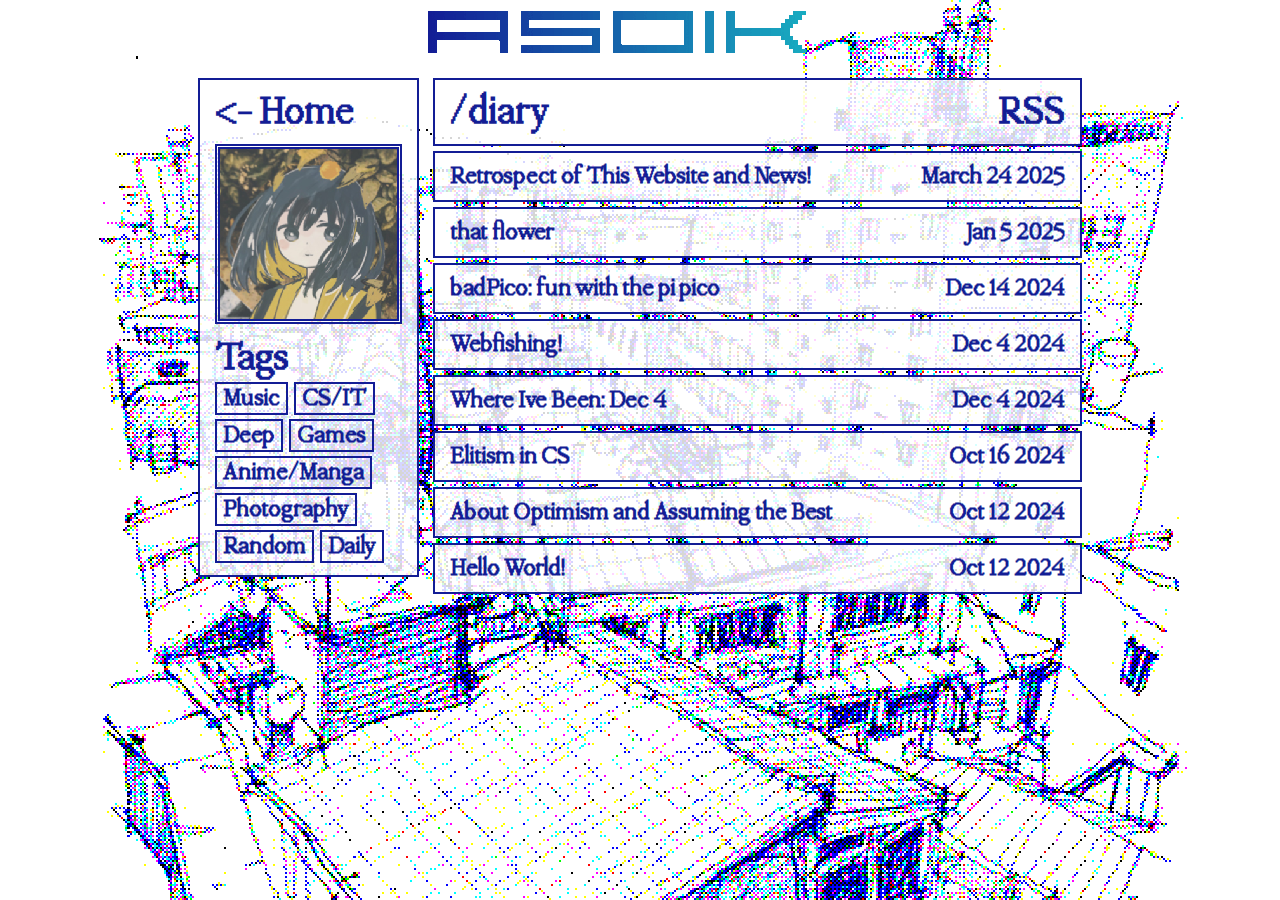
<file: diary/index.html>
<!DOCTYPE html>
<html lang="en">

<head>
    <meta charset="UTF-8">
    <meta name="viewport" content="width=device-width, initial-scale=1">
    <title>/diary</title>
    <link rel="stylesheet" href="../src/css/style.css">
    <script src="../src/js/shitchromefix.js"></script>
    <script src="../src/js/entryFilter.js"></script>
    <meta name="viewport" content="width=1000">

</head>

<body align="center" onload="ifChrome();">
    <div style="width: 1138px;" id="bg">
        <img height="55px" style="margin-left: 3%; margin-top: 1%;" src="../src/assets/images/logo/asoik_.gif">
        <div width="100%" align="center">
            <table width="900px"">
            <tr>
                <td id="menutd">
                <div class="box"">
                    <!-- <h2
                        style=" font-family: 'Neue' , sans-serif; color: black; font-size: 5rem; font-weight: 400;">
                    Welcome to my website!!</h2> -->
                    <a href="../">
                        <h2>
                            <- Home</h2>
                    </a>
                    <img id="avatar"
                        style="width: 177px; float: none; margin-bottom: 5px; margin-top: 10px; margin-right:0px;"
                        src="../src/assets/images/avatar/avatar.png">
                    <h2>Tags</h2>
                    <button class="filter" onclick="handleClick(event)">Music</button>
                    <button class="filter" onclick="handleClick(event)">CS/IT</button>
                    <button class="filter" onclick="handleClick(event)">Deep</button>
                    <button class="filter" onclick="handleClick(event)">Games</button>
                    <button class="filter" onclick="handleClick(event)">Anime/Manga</button>
                    <button class="filter" onclick="handleClick(event)">Photography</button>
                    <button class="filter" onclick="handleClick(event)">Random</button>
                    <button class="filter" onclick="handleClick(event)">Daily</button>



                </div>
                </td>
                <td id="maintd">
                    <div class="box">
                        <h2>
                            /diary <a style="float: right;" href="./feed.xml"><h2>RSS</h2></a>
                        </h2>
                    </div>
                    <a href=" ./aboutThis/" class="Anime/Manga CS/IT Daily">
                        <div class="box diaryEntry">
                            <p>Retrospect of This Website and News!<span style="float: right;">March 24 2025</span></p>
                            <p></p>
                        </div>
                    </a>
                    <a href=" ./thatFlower/" class="deep">
                        <div class="box diaryEntry">
                            <p>that flower<span style="float: right;">Jan 5 2025</span></p>
                            <p></p>
                        </div>
                    </a>
                    <a href=" ./badPico/" class="entry cs/it">
                        <div class="box diaryEntry">
                            <p>badPico: fun with the pi pico<span style="float: right;">Dec 14 2024</span></p>
                            <p></p>
                        </div>
                    </a>
                    <a href=" ./webfishing/" class="entry games">
                        <div class="box diaryEntry">
                            <p>Webfishing!<span style="float: right;">Dec 4 2024</span></p>
                            <p></p>
                        </div>
                    </a>
                    <a href=" ./dec4recent/" class="entry daily">
                        <div class="box diaryEntry">
                            <p>Where Ive Been: Dec 4<span style="float: right;">Dec 4 2024</span></p>
                            <p></p>
                        </div>
                    </a>
                    <a href=" ./CSelitism/" class="entry cs/it">
                        <div class="box diaryEntry">
                            <p>Elitism in CS<span style="float: right;">Oct 16 2024</span></p>
                            <p></p>
                        </div>
                    </a>

                    <a href=" ./optimism/" class="entry deep">
                        <div class="box diaryEntry">
                            <p>About Optimism and Assuming the Best <span style="float: right;">Oct 12 2024</span></p>
                            <p></p>
                        </div>
                    </a>
                    <!-- <a href=" ./socialMedia/" class="entry random">
                        <div class="box diaryEntry">
                            <p>Why I ACTUALLY Hate Social Media <span style="float: right;">Oct 12 2024</span></p>
                            <p></p>
                        </div>
                    </a> -->
                    <a href=" ./helloWrld/" class="entry">
                        <div class="box diaryEntry">
                            <p>Hello World! <span style="float: right;">Oct 12 2024</span></p>
                            <p></p>
                        </div>
                    </a>
                </td>
                </tr>
            </table>
        </div>
    </div>
</body>

</html>
</file>
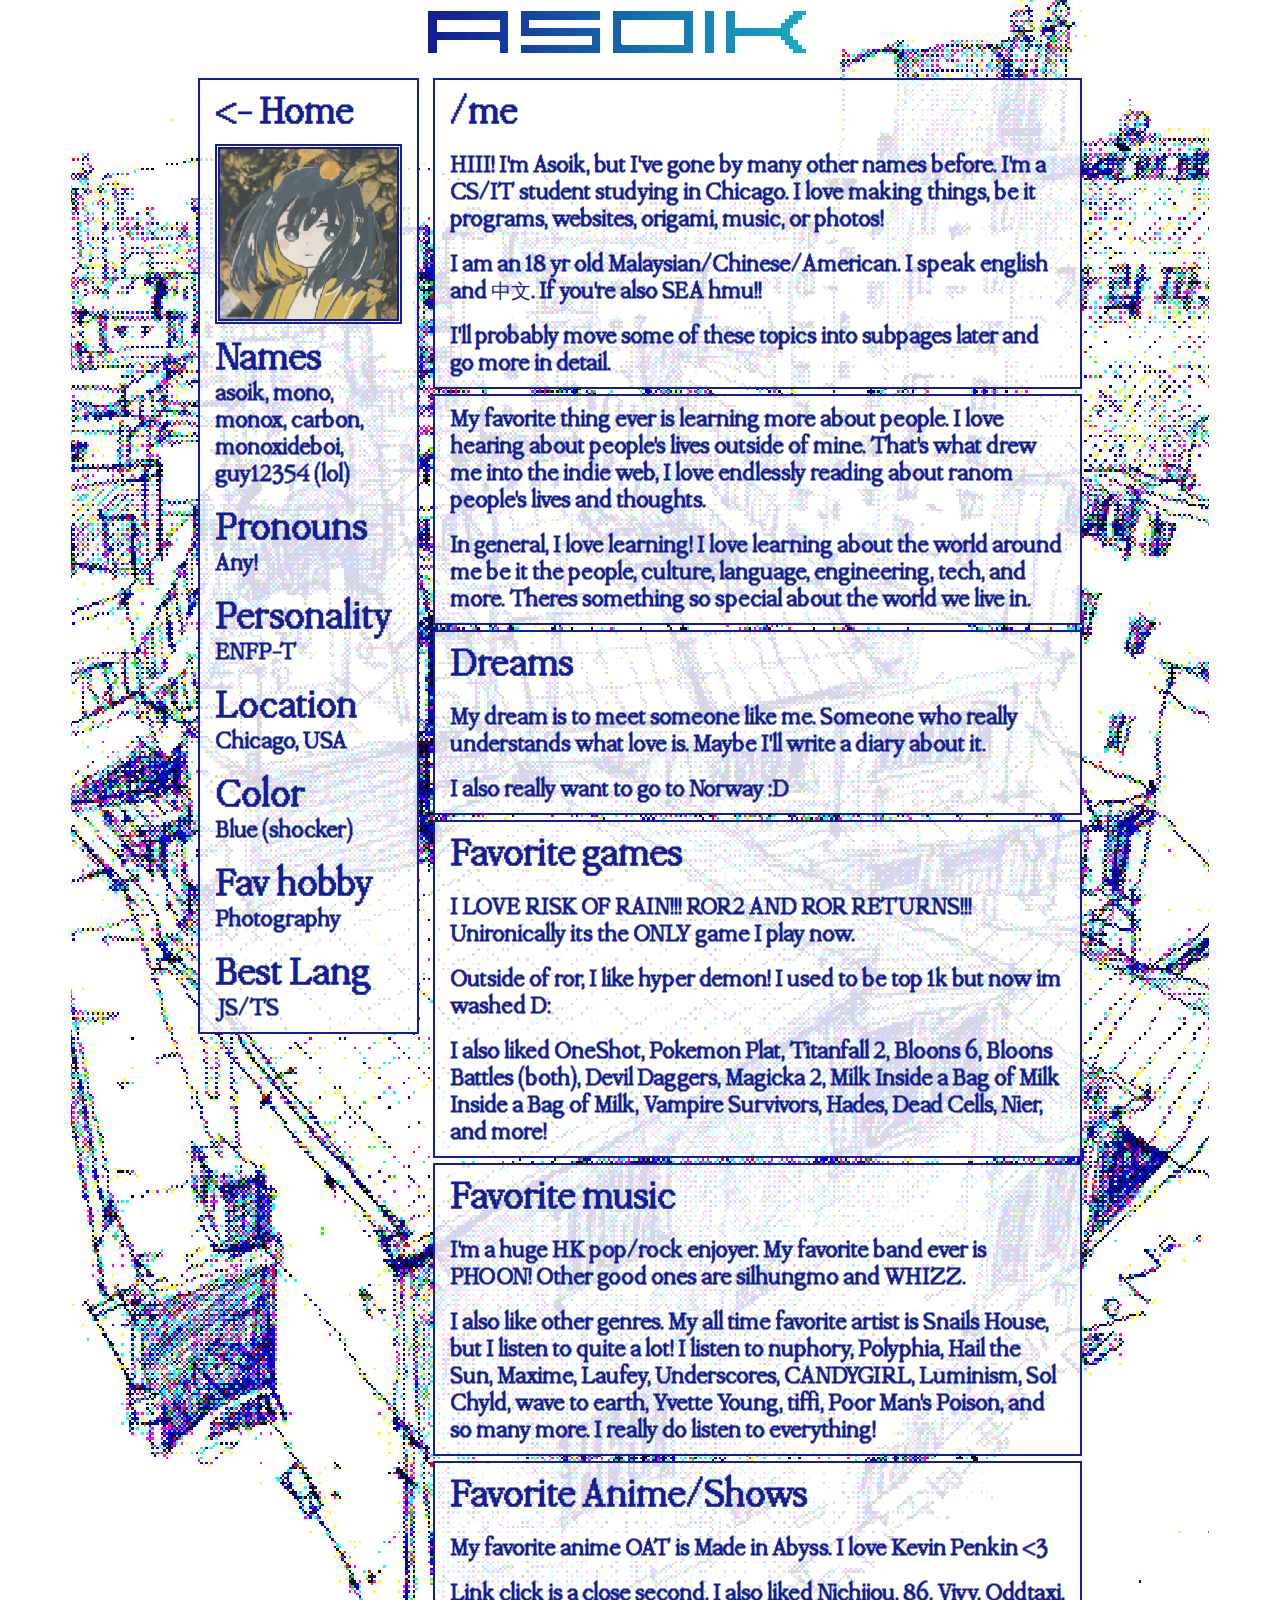
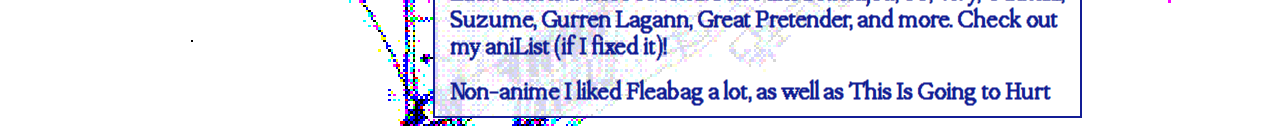
<file: me/index.html>
<!DOCTYPE html>
<html lang="en">

<head>
    <meta charset="UTF-8">
    <meta name="viewport" content="width=device-width, initial-scale=1">
    <title>/me</title>
    <link rel="stylesheet" href="../src/css/style.css">
    <script src="../src/js/shitchromefix.js"></script> 
</head>

<body align="center" onload="ifChrome();">
    <div style="width: 1138px;" id="bg">
        <img height="55px" style="margin-left: 3%; margin-top: 1%;" src="../src/assets/images/logo/asoik_.gif">
        <div width="100%" align="center">
            <table width="900px"">
            <tr>
                <td id="menutd">
                <div class="box"">
                    <!-- <h2
                        style=" font-family: 'Neue' , sans-serif; color: black; font-size: 5rem; font-weight: 400;">
                    Welcome to my website!!</h2> -->
                    <a href="../">
                        <h2>
                            <- Home</h2>
                    </a>
                    <img id="avatar" style="width: 177px; float: none; margin-bottom: 5px; margin-top: 10px; margin-right:0px;"
                        src="../src/assets/images/avatar/avatar.png">
                    <h2>Names</h2>
                    <p>asoik, mono, monox, carbon, monoxideboi, guy12354 (lol)</p>
                    <br>
                    <h2>Pronouns</h2>
                    <p>Any!</p>
                    <br>
                    <h2>Personality</h2>
                    <a href="https://www.16personalities.com/enfp-personality" target="_blank">ENFP-T</a><br><br>
                    <h2>Location</h2>
                    <p>Chicago, USA</p>
                    <br>
                    <h2>Color</h2>
                    <p>Blue (shocker)</p>
                    <br>
                    <h2>Fav hobby</h2>
                    <p>Photography</p>
                    <br>
                    <h2>Best Lang</h2>
                    <p>JS/TS</p>

                </div>
                </td>
                <td id="maintd">
                    <div class="box"">
                        <h2>
                            /me
                        </h2>
                        <br>
                        <p>HIII! I'm Asoik, but I've gone by many other names before. I'm a CS/IT student studying in Chicago. I love making things, be it programs, websites, origami, music, or photos!</p><br>
                        <p>I am an 18 yr old Malaysian/Chinese/American. I speak english and <span style=" font-size: 20px;
                        font-weight: 500;">中文</span>. If you're also SEA hmu!!</p>
                        <br>
                        <p>I'll probably move some of these topics into subpages later and go more in detail.</p>
                    </div>
                    <div class="box">
                        <p>My favorite thing ever is learning more about people. I love hearing about people's lives
                            outside of mine. That's what drew me into the indie web, I love endlessly reading about
                            ranom people's lives and thoughts.</p>
                        <br>
                        <p>In general, I love learning! I love learning about the world around me be it the people,
                            culture, language, engineering, tech, and more. Theres something so special about the world
                            we live in.</p>
                    </div>
                    <div class="box">
                        <h2>Dreams</h2>
                        <br>
                        <p>My dream is to meet someone like me. Someone who really understands what love is. Maybe I'll write a diary about it.</p>
                        <br>
                        <p>I also really want to go to Norway :D</p>
                    </div>
                    <div class="box"">
                        <h2>Favorite games</h2>
                        <br>
                        <p>I LOVE RISK OF RAIN!!! ROR2 AND ROR RETURNS!!! Unironically its the ONLY game I play now.</p>
                        <br>
                        <p>Outside of ror, I like hyper demon! I used to be top 1k but now im washed D:</p>
                        <br>
                        <p>I also liked OneShot, Pokemon Plat, Titanfall 2, Bloons 6, Bloons Battles (both), Devil Daggers, Magicka 2, Milk Inside a Bag of Milk Inside a Bag of Milk, Vampire Survivors, Hades, Dead Cells, Nier, and more!</p>
                    </div>
                    <div class=" box">
                        <h2>Favorite music</h2>
                        <br>
                        <p>
                            I'm a huge HK pop/rock enjoyer. My favorite band ever is PHOON! Other good ones are
                            silhungmo and WHIZZ.
                        </p>
                        <br>
                        <p>
                            I also like other genres. My all time favorite artist is Snails House, but I listen to quite
                            a lot! I listen to nuphory, Polyphia, Hail the Sun, Maxime, Laufey, Underscores, CANDYGIRL,
                            Luminism, Sol Chyld, wave to earth, Yvette Young, tiffi, Poor Man's Poison, and so many
                            more. I really do listen to everything!
                        </p>
                    </div>
                    <div class="box">
                        <h2>Favorite Anime/Shows</h2>
                        <br>
                        <p>My favorite anime OAT is Made in Abyss. I love Kevin Penkin <3</p>
                        <br>
                        <p>Link click is a close second. I also liked Nichijou, 86, Vivy, Oddtaxi, Suzume, Gurren Lagann, Great Pretender, and more. Check out my aniList (if I fixed it)!</p>
                        <br>
                        <p>Non-anime I liked Fleabag a lot, as well as This Is Going to Hurt</p>
                    </div>
                </td>
                </tr>
            </table>
        </div>
    </div>
</body>

</html>
</file>
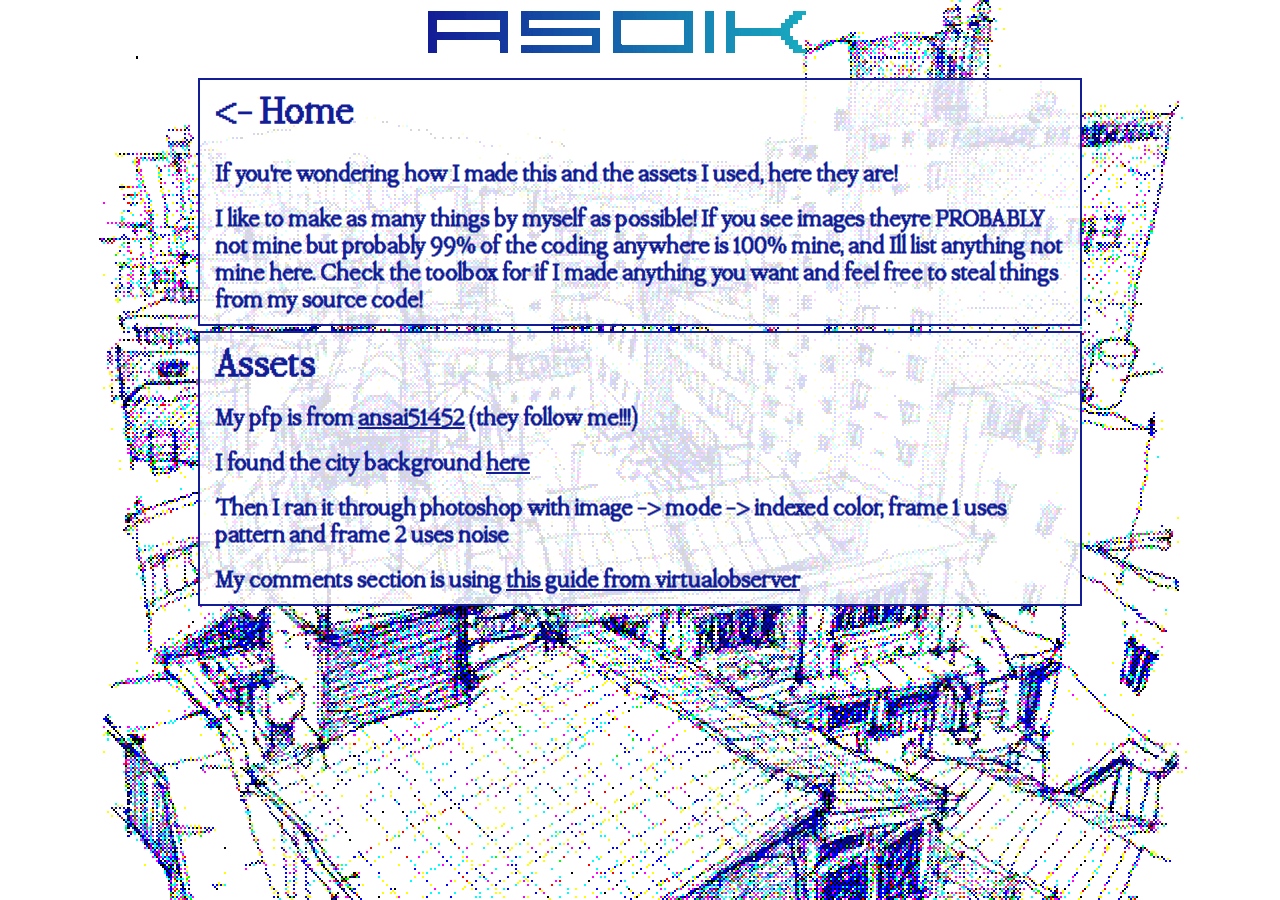
<file: site/index.html>
<!DOCTYPE html>
<html lang="en">

<head>
    <meta charset="UTF-8">
    <meta name="viewport" content="width=device-width, initial-scale=1">
    <title>/site</title>
    <link rel="stylesheet" href="../src/css/style.css">
    <script src="../src/js/shitchromefix.js"></script>
    <meta name="viewport" content="width=1000">

</head>

<body align="center" onload="ifChrome();">
    <div style="width: 1138px;" id="bg">
        <img height="55px" style="margin-left: 3%; margin-top: 1%;" src="../src/assets/images/logo/asoik_.gif">
        <div width="100%" align="center">
            <table width="900px"">
            <tr>
                <td id="maintd">
                    <div class="box"">
                        <a href=" ../">
                        <h2>
                            <- Home</h2>
                                </a>
                                <br>
                                <p>If you're wondering how I made this and the assets I used, here they are!</p><br>
                                <p>I like to make as many things by myself as possible! If you see images theyre PROBABLY not mine but probably 99% of the coding anywhere is 100% mine, and Ill list anything not mine here. Check the toolbox for if I made anything you want and feel free to steal things from my source code!</p>
                    </div>
                    <div class="box">
                        <h2>Assets</h2>
                        <br>
                        <p>My pfp is from <a class="text-link" href="https://x.com/ansai51452">ansai51452</a> (they
                            follow me!!!)</p>
                        <br>
                        <p>I found the city background <a class="text-link" href="https://pin.it/5XXBtiqmB">here</a></p>
                        <br>
                        <p>Then I ran it through photoshop with image -> mode -> indexed color, frame 1 uses pattern and frame 2 uses noise</p><br>
                        <p>My comments section is using <a class="text-link"
                                href="https://virtualobserver.moe/ayano/comment-widget">this guide from
                                virtualobserver</a></p>
                    </div>
                </td>
                </tr>
            </table>
        </div>
    </div>
</body>

</html>
</file>
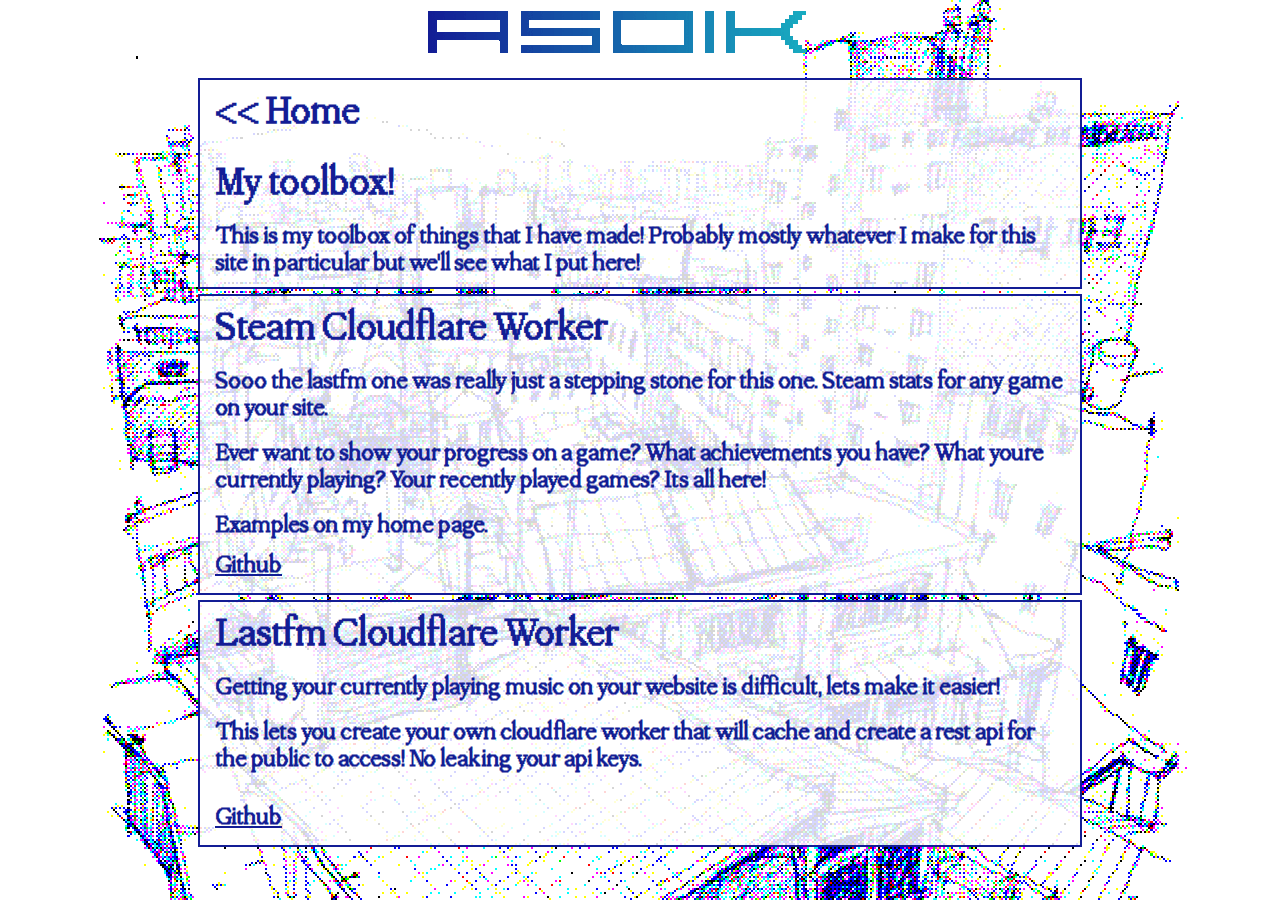
<file: toolbox/index.html>
<!DOCTYPE html>
<html lang="en">
  <head>
    <meta charset="UTF-8" />
    <meta name="viewport" content="width=device-width, initial-scale=1" />
    <title>/toolbox</title>
    <link rel="stylesheet" href="../src/css/style.css" />
    <script src="../src/js/shitchromefix.js"></script>
    <meta name="viewport" content="width=1000" />
  </head>

  <body align="center" onload="ifChrome();">
    <div style="width: 1138px" id="bg">
      <img
        height="55px"
        style="margin-left: 3%; margin-top: 1%"
        src="../src/assets/images/logo/asoik_.gif"
      />
      <div width="100%" align="center">
        <table width="900px">
          <tr>
            <td id="maintd">
              <div class="box">
                <a href=" ../">
                  <h2><&lt; Home</h2>
                </a>
                <br />
                <h2>My toolbox!</h2>
                <br />
                <p>
                  This is my toolbox of things that I have made! Probably mostly
                  whatever I make for this site in particular but we'll see what
                  I put here!
                </p>
              </div>
              <div class="box">
                <h2>Steam Cloudflare Worker</h2>
                <br />
                <p>
                  Sooo the lastfm one was really just a stepping stone for this one. Steam stats for any game on your site.
                </p>
                <br />
                <p>
                  Ever want to show your progress on a game? What achievements you have? What youre currently playing? Your recently played games? Its all here!
                </p>
                <br />
                <p>Examples on my home page.</p>
                <h2>
                  <a
                    class="text-link"
                    href="https://github.com/monoxideboi/steam-cf-worker/"
                    target="_blank"
                    >Github</a
                  >
                </h2>
              </div>
              <div class="box">
                <h2>Lastfm Cloudflare Worker</h2>
                <br />
                <p>
                  Getting your currently playing music on your website is
                  difficult, lets make it easier!
                </p>
                <br />
                <p>
                  This lets you create your own cloudflare worker that will
                  cache and create a rest api for the public to access! No
                  leaking your api keys.
                </p>
                <br />
                <h2>
                  <a
                    class="text-link"
                    href="https://github.com/monoxideboi/lastfm-cf-worker/"
                    target="_blank"
                    >Github</a
                  >
                </h2>
              </div>
            </td>
          </tr>
        </table>
      </div>
    </div>
  </body>
</html>
</file>
<file: src/css/style.css>
html {
  --main-text-color: #131d95;
  --def-font-weight: 900;
}

#bg {
  /* background-image: url("../assets/images/backgrounds/bluecityanimated.gif"); */
  background-image: url('../assets/images/backgrounds/bluecity.png');
  background-repeat: repeat;
  background-size: cover;
  /* background-size: 100%; */
  background-color: white;
  /*CHANGE TO WHITE*/
  margin-left: 0;
  margin-right: 0;
  background-position: center top;
  min-height: 100vh;
}

#maintd {
  width: 675px;
  vertical-align: top;
}

#menutd {
  width: 225px;
  vertical-align: top;
}

body {
  -moz-osx-font-smoothing: grayscale; /*(For Firefox)*/
  -webkit-font-smoothing: antialiased; /*(For Chrome and Safari)*/
  min-height: 100vh;
  max-width: fit-content;
  margin-left: auto;
  margin-right: auto;
  image-rendering: pixelated;
  margin-bottom: 0;
  margin-top: 0;
}

.box {
  background-color: rgba(255, 255, 255, 0.838);
  border: 2px solid #131d95;
  /* border-radius: 4px; */
  color: #fff;
  padding: 10px 15px;
  margin: 5px;
}

@font-face {
  font-family: Mondwest;
  src: url('../assets/fonts/MondwestNueBit/PPMondwest-Regular.otf');
  font-weight: 400;
}

@font-face {
  font-family: Neue;
  src: url('../assets/fonts/MondwestNueBit/PPNeueBit-Bold.otf');
  font-weight: 700;
}

b {
  font-size: 35px;
}

h2 {
  margin: 0;
  color: var(--main-text-color);
  font-family: 'Mondwest', sans-serif;
  font-size: 40px;
  font-weight: var(--def-font-weight);
}

a {
  margin: 0;
  font-family: 'Mondwest', sans-serif;
  color: #131d95;
  font-weight: var(--def-font-weight);
  font-size: 25px;
  text-decoration: none;
}

button {
  border: 2px solid #131d95;
  background-color: rgba(255, 255, 255, 0);
  margin: 2px;
  margin-left: 0px;
  font-family: 'Mondwest', sans-serif;
  color: #131d95;
  font-weight: var(--def-font-weight);
  font-size: 25px;
  text-decoration: none;
  transition-duration: 0.4s;
}

button:hover {
  background-color: #131d95;
  color: white;
}

a:hover {
  text-decoration: underline;
}

.toggled {
  background-color: #131d95;
  color: white;
}

/* .toggled:hover {
  background-color: rgba(255, 255, 255, 0);
  color: #131D95;
} */

.diaryEntry:hover {
  p {
    color: white !important;
  }
  text-decoration: none;
  background-color: #131e95b2;
  color: white !important;
}

p {
  margin: 0;
  font-family: 'Mondwest', sans-serif;
  color: #131d95;
  font-weight: var(--def-font-weight);
  font-size: 25px;
}

#avatar {
  float: left;
  height: 170px;
  margin-right: 10px;
  border: 5px double #131d95;
}

li {
  margin: 0;
  font-family: 'Mondwest', sans-serif;
  color: #131d95;
  font-weight: var(--def-font-weight);
  font-size: 25px;
}

.text-link {
  text-decoration: underline;
}

.hide {
  display: none;
}

.recentGameBox {
  /* flex-grow: 1; */
  /* height: 30px; */
  display: flex;
  flex-wrap: wrap;
  /* width: 293.5px; */
}

.recentGameImg {
  width: 15px;
  height: 15px;
}

.recentGame {
  /* display: flex;
  justify-content: flex-start;
  flex-direction: row; */
  /* width: 100%; */
  /* margin-top: 10px; */
  font-size: 17px;
  margin-top: 5px;

}

/* .recentGame > span {
  margin-top: 5px;
}

.recentGameName {
  margin-left: 10px;
} */

.recentGameHours {
  /* margin-left: 10px; */
  float: right;

  /* margin-left: auto;
  display: flex; */
}

.diaryImage {
  border: 5px double #131d95;
}
</file>
